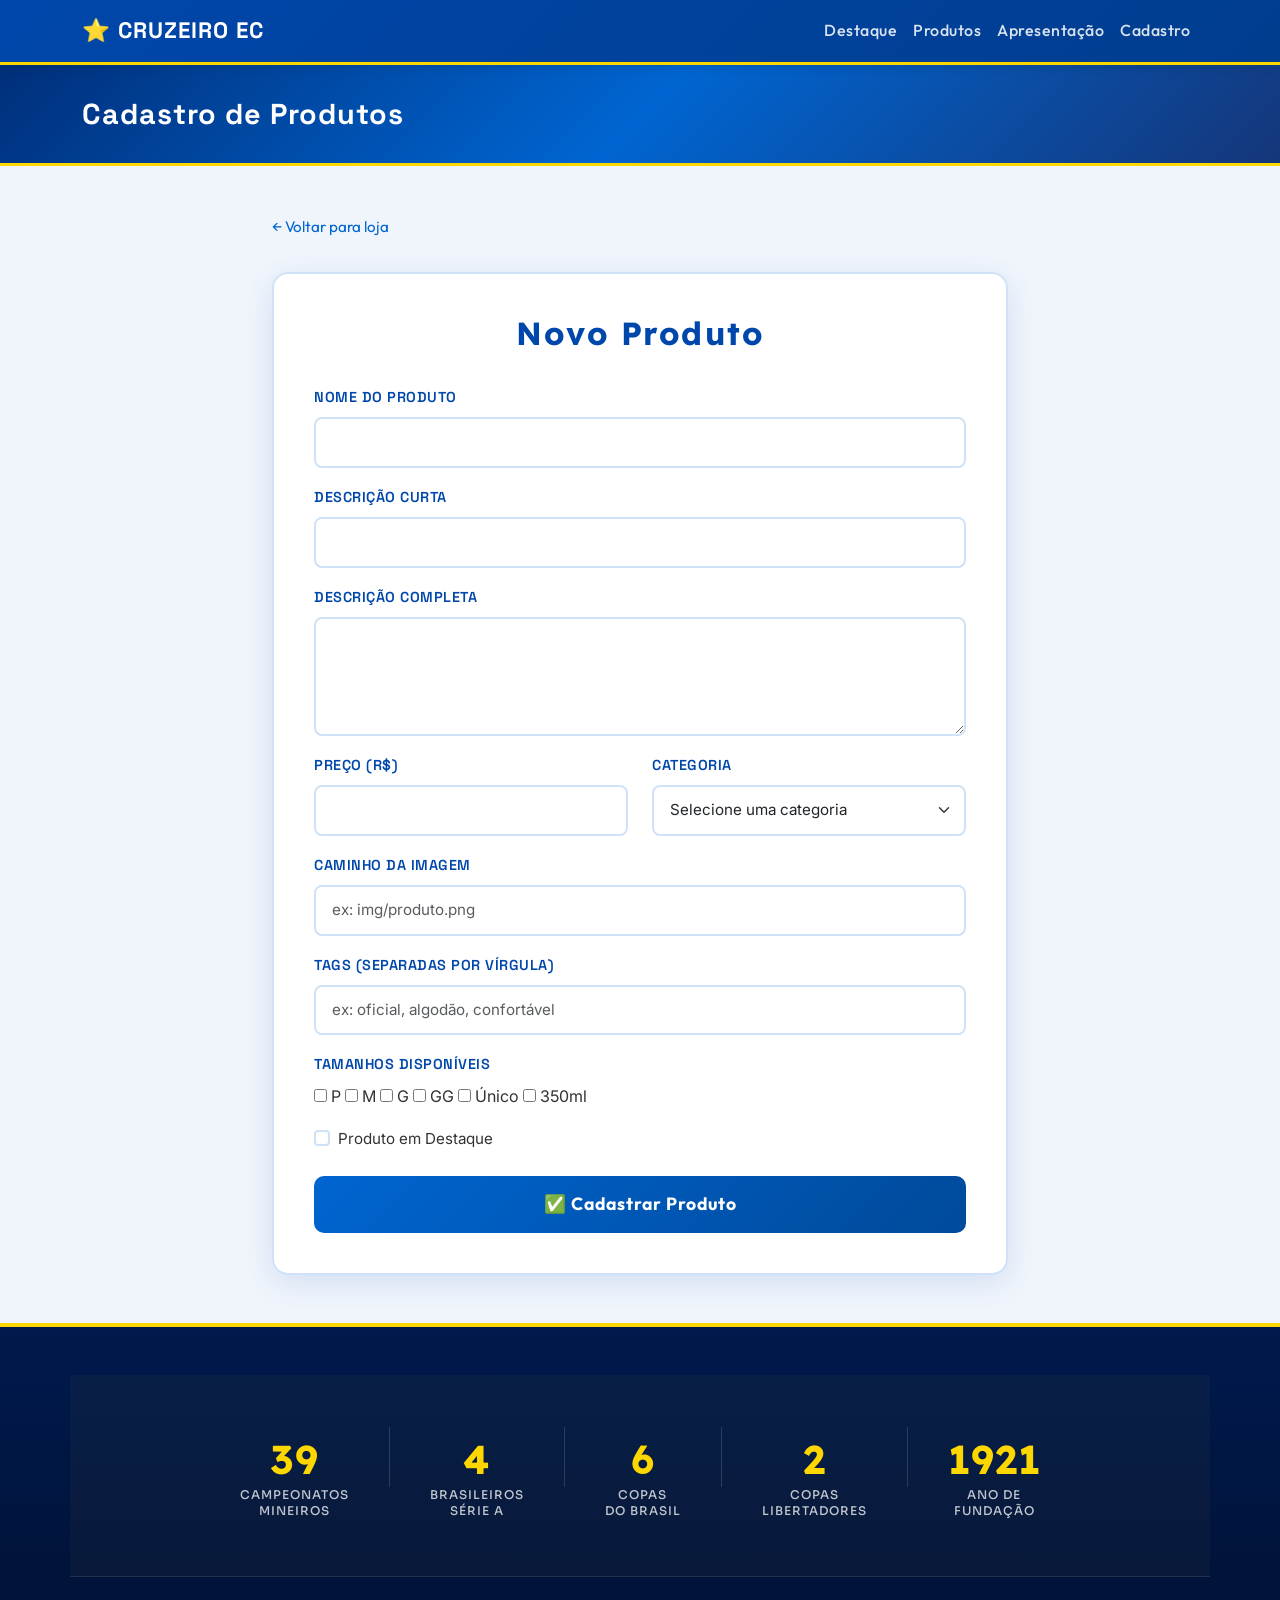
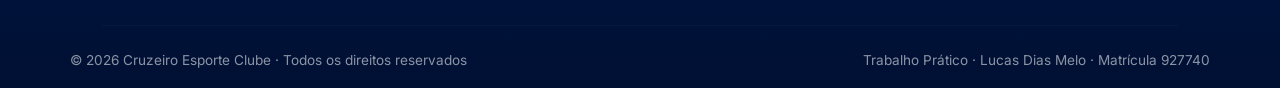
<file: public copy/cadastro_produtos.html>
<!DOCTYPE html>
<html lang="pt-br">
<head>
    <meta charset="UTF-8">
    <meta name="viewport" content="width=device-width, initial-scale=1.0">
    <title>Cadastro de Produtos - Cruzeiro EC</title>
    <link href="https://cdn.jsdelivr.net/npm/bootstrap@5.3.8/dist/css/bootstrap.min.css" rel="stylesheet" integrity="sha384-sRIl4kxILFvY47J16cr9ZwB07vP4J8+LH7qKQnuqkuIAvNWLzeN8tE5YBujZqJLB" crossorigin="anonymous">
    <link href="https://fonts.googleapis.com/css2?family=Sora:wght@400;500;600;700&family=Outfit:wght@400;500;600;700&family=Lexend:wght@400;500;600;700&family=Inter:wght@300;400;500;600;700&family=Space+Grotesk:wght@400;500;600;700&display=swap" rel="stylesheet">
    <link rel="stylesheet" href="css/style.css">
    <link rel="stylesheet" href="css/cadastro.css">
</head>
<body>

    <!-- NAVBAR -->
    <nav class="navbar navbar-expand-lg navbar-dark sticky-top cz-navbar">
        <div class="container">
            <a class="navbar-brand fw-bold" href="index.html">⭐ CRUZEIRO EC</a>
            <button class="navbar-toggler" type="button" data-bs-toggle="collapse" data-bs-target="#navbarNav">
                <span class="navbar-toggler-icon"></span>
            </button>
            <div class="collapse navbar-collapse" id="navbarNav">
                <ul class="navbar-nav ms-auto">
                    <li class="nav-item"><a class="nav-link" href="index.html#destaque">Destaque</a></li>
                    <li class="nav-item"><a class="nav-link" href="index.html#produtos">Produtos</a></li>
                    <li class="nav-item"><a class="nav-link" href="apresentacao.html">Apresentação</a></li>
                    <li class="nav-item"><a class="nav-link" href="cadastro_produtos.html">Cadastro</a></li>
                </ul>
            </div>
        </div>
    </nav>

    <!-- HERO CADASTRO -->
    <div class="cadastro-hero">
        <div class="container">
            <h1 class="cadastro-hero-title">Cadastro de Produtos</h1>
        </div>
    </div>

    <!-- CADASTRO SECTION -->
    <section class="cadastro-section">
        <div class="container">
            <div class="row justify-content-center">
                <div class="col-lg-8">
                    <a href="index.html" class="btn-voltar">← Voltar para loja</a>

                    <div class="cadastro-card">
                        <h2 class="cadastro-title">Novo Produto</h2>
                        <form id="formCadastro">
                            <!-- Nome -->
                            <div class="mb-3">
                                <label for="nome" class="form-label">Nome do Produto</label>
                                <input type="text" class="form-control" id="nome" name="nome" required>
                            </div>

                            <!-- Descrição Curta -->
                            <div class="mb-3">
                                <label for="descricaoCurta" class="form-label">Descrição Curta</label>
                                <input type="text" class="form-control" id="descricaoCurta" name="descricaoCurta" required>
                            </div>

                            <!-- Descrição Completa -->
                            <div class="mb-3">
                                <label for="descricaoCompleta" class="form-label">Descrição Completa</label>
                                <textarea class="form-control" id="descricaoCompleta" name="descricaoCompleta" rows="4" required></textarea>
                            </div>

                            <!-- Preço -->
                            <div class="row mb-3">
                                <div class="col-md-6">
                                    <label for="preco" class="form-label">Preço (R$)</label>
                                    <input type="number" class="form-control" id="preco" name="preco" step="0.01" min="0" required>
                                </div>

                                <!-- Categoria -->
                                <div class="col-md-6">
                                    <label for="categoria" class="form-label">Categoria</label>
                                    <select class="form-select" id="categoria" name="categoria" required>
                                        <option value="">Selecione uma categoria</option>
                                        <option value="Camisetas">Camisetas</option>
                                        <option value="Shorts">Shorts</option>
                                        <option value="Acessórios">Acessórios</option>
                                        <option value="Moletom">Moletom</option>
                                        <option value="Utensílios">Utensílios</option>
                                        <option value="Bandeiras">Bandeiras</option>
                                    </select>
                                </div>
                            </div>

                            <!-- Imagem -->
                            <div class="mb-3">
                                <label for="imagem" class="form-label">Caminho da Imagem</label>
                                <input type="text" class="form-control" id="imagem" name="imagem" placeholder="ex: img/produto.png" required>
                            </div>

                            <!-- Tags -->
                            <div class="mb-3">
                                <label for="tags" class="form-label">Tags (separadas por vírgula)</label>
                                <input type="text" class="form-control" id="tags" name="tags" placeholder="ex: oficial, algodão, confortável" required>
                            </div>

                            <!-- Tamanhos -->
                            <div class="mb-3">
                                <label class="form-label">Tamanhos Disponíveis</label>
                                <div class="tamanho-checkbox">
                                    <label>
                                        <input type="checkbox" name="tamanhos" value="P"> P
                                    </label>
                                    <label>
                                        <input type="checkbox" name="tamanhos" value="M"> M
                                    </label>
                                    <label>
                                        <input type="checkbox" name="tamanhos" value="G"> G
                                    </label>
                                    <label>
                                        <input type="checkbox" name="tamanhos" value="GG"> GG
                                    </label>
                                    <label>
                                        <input type="checkbox" name="tamanhos" value="Único"> Único
                                    </label>
                                    <label>
                                        <input type="checkbox" name="tamanhos" value="350ml"> 350ml
                                    </label>
                                </div>
                            </div>

                            <!-- Destaque -->
                            <div class="mb-3 form-check">
                                <input type="checkbox" class="form-check-input" id="destaque" name="destaque">
                                <label class="form-check-label" for="destaque">
                                    Produto em Destaque
                                </label>
                            </div>

                            <!-- Botões -->
                            <div class="d-grid gap-2 mt-4">
                                <button type="submit" class="btn-cadastro">
                                    ✅ Cadastrar Produto
                                </button>
                            </div>
                        </form>
                    </div>
                </div>
            </div>
        </div>
    </section>

    <!-- FOOTER -->
    <footer class="cz-footer text-white pt-5 pb-3">
        <div class="container">
            <div class="footer-trophy-bar d-flex flex-wrap justify-content-center gap-4 mb-5">
                <div class="footer-trophy-item text-center">
                    <span class="footer-trophy-num">39</span>
                    <span class="footer-trophy-label">Campeonatos<br>Mineiros</span>
                </div>
                <div class="footer-trophy-divider"></div>
                <div class="footer-trophy-item text-center">
                    <span class="footer-trophy-num">4</span>
                    <span class="footer-trophy-label">Brasileiros<br>Série A</span>
                </div>
                <div class="footer-trophy-divider"></div>
                <div class="footer-trophy-item text-center">
                    <span class="footer-trophy-num">6</span>
                    <span class="footer-trophy-label">Copas<br>do Brasil</span>
                </div>
                <div class="footer-trophy-divider"></div>
                <div class="footer-trophy-item text-center">
                    <span class="footer-trophy-num">2</span>
                    <span class="footer-trophy-label">Copas<br>Libertadores</span>
                </div>
                <div class="footer-trophy-divider"></div>
                <div class="footer-trophy-item text-center">
                    <span class="footer-trophy-num">1921</span>
                    <span class="footer-trophy-label">Ano de<br>Fundação</span>
                </div>
            </div>
            <hr class="footer-hr">
            <div class="d-flex flex-wrap justify-content-between align-items-center gap-2">
                <p class="footer-copy mb-0">© 2026 Cruzeiro Esporte Clube · Todos os direitos reservados</p>
                <p class="footer-copy mb-0">Trabalho Prático · Lucas Dias Melo · Matrícula 927740</p>
            </div>
        </div>
    </footer>

    <div class="cz-toast" id="czToast"></div>

    <script src="https://cdn.jsdelivr.net/npm/bootstrap@5.3.8/dist/js/bootstrap.bundle.min.js" integrity="sha384-FKyoEForCGlyvwx9Hj09JcYn3nv7wiPVlz7YYwJrWVcXK/BmnVDxM+D2scQbITxI" crossorigin="anonymous"></script>
    <script src="js/cadastro.js"></script>
</body>
</html>
</file>
<file: public copy/css/style.css>
@import url('https://fonts.googleapis.com/css2?family=Sora:wght@400;500;600;700&family=Outfit:wght@400;500;600;700&family=Lexend:wght@400;500;600;700&family=Inter:wght@300;400;500;600;700&family=Space+Grotesk:wght@400;500;600;700&display=swap');

* {
    margin: 0;
    padding: 0;
    box-sizing: border-box;
}

html {
    scroll-behavior: smooth;
}

body {
    font-family: 'Inter', sans-serif;
    color: #333;
    line-height: 1.6;
}

/* ── NAVBAR ─────────────────────────────── */
.cz-navbar {
    background: linear-gradient(135deg, #0047AB 0%, #003d8f 100%);
    border-bottom: 3px solid #FFD700;
    box-shadow: 0 2px 10px rgba(0, 0, 0, 0.1);
    backdrop-filter: blur(10px);
}

.cz-navbar .navbar-brand {
    font-family: 'Space Grotesk', sans-serif;
    font-size: 1.4rem;
    letter-spacing: 1px;
    color: #fff !important;
    transition: transform 0.3s ease;
    font-weight: 700;
}

.cz-navbar .navbar-brand:hover {
    transform: scale(1.05);
}

.cz-navbar .nav-link {
    font-family: 'Outfit', sans-serif;
    font-size: 1rem;
    letter-spacing: 0.5px;
    color: rgba(255,255,255,0.85) !important;
    transition: all 0.3s ease;
    position: relative;
    font-weight: 500;
}

.cz-navbar .nav-link::after {
    content: '';
    position: absolute;
    width: 0;
    height: 2px;
    bottom: -5px;
    left: 0;
    background-color: #FFD700;
    transition: width 0.3s ease;
}

.cz-navbar .nav-link:hover {
    color: #FFD700 !important;
}

.cz-navbar .nav-link:hover::after {
    width: 100%;
}

/* ── HERO ────────────────────────────────── */
.cz-hero {
    background: linear-gradient(135deg, #002f7a 0%, #0065D1 50%, #153679 100%);
    min-height: 50vh;
    display: flex;
    align-items: center;
    position: relative;
    overflow: hidden;
}

.cz-hero::before {
    content: '';
    position: absolute;
    inset: 0;
    background: repeating-linear-gradient(
        45deg,
        transparent,
        transparent 40px,
        rgba(255,255,255,0.03) 40px,
        rgba(255,255,255,0.03) 80px
    );
}

.cz-title {
    font-family: 'Lexend', sans-serif;
    font-size: clamp(2.5rem, 8vw, 5rem);
    font-weight: 700;
    letter-spacing: 2px;
    line-height: 1.05;
    text-shadow: 0 4px 20px rgba(0,0,0,0.4);
    animation: slideInDown 0.8s ease-out;
}

.hero-sub {
    font-family: 'Sora', sans-serif;
    opacity: 0.8;
    letter-spacing: 0.5px;
    animation: slideInUp 0.8s ease-out 0.2s both;
    font-weight: 400;
}

@keyframes slideInDown {
    from {
        opacity: 0;
        transform: translateY(-30px);
    }
    to {
        opacity: 1;
        transform: translateY(0);
    }
}

@keyframes slideInUp {
    from {
        opacity: 0;
        transform: translateY(30px);
    }
    to {
        opacity: 1;
        transform: translateY(0);
    }
}

/* ── SECTIONS ────────────────────────────── */
.cz-section-light {
    background-color: #f0f5fc;
}

.cz-section-intro {
    background: linear-gradient(135deg, #e8f1f8 0%, #f0f5fc 100%);
    padding: 3rem 0;
}

.intro-box {
    background: linear-gradient(135deg, #4a90e2 0%, #357abd 100%);
    border: none;
    border-radius: 16px;
    box-shadow: 0 12px 30px rgba(74, 144, 226, 0.2);
    transition: transform 0.3s ease, box-shadow 0.3s ease;
}

.intro-box:hover {
    transform: translateY(-5px);
    box-shadow: 0 16px 40px rgba(74, 144, 226, 0.3);
}

.intro-title {
    font-family: 'Space Grotesk', sans-serif;
    font-size: 1.5rem;
    color: white;
    font-weight: 700;
    letter-spacing: 1.5px;
}

.intro-text {
    font-family: 'Inter', sans-serif;
    font-size: 1rem;
    color: rgba(255,255,255,0.95);
    line-height: 1.8;
    font-weight: 400;
}

/* ── DESTAQUE (CAROUSEL) ─────────────────── */
.cz-section-destaque {
    background-color: white;
    padding: 3rem 0;
}

.carousel {
    border-radius: 16px;
    overflow: hidden;
    box-shadow: 0 10px 40px rgba(0,65,171,0.15);
    transition: transform 0.3s ease;
    background: transparent;
}

.carousel:hover {
    transform: scale(1.01);
}

.carousel-inner {
    background: transparent;
}

.carousel-item {
    background: transparent;
}

.carousel-bg-1 {
    background: linear-gradient(135deg, #f5f5f5 0%, #e8e8e8 100%);
}

.carousel-bg-2 {
    background: linear-gradient(135deg, #e8f0f8 0%, #f0f5fc 100%);
}

.carousel-bg-3 {
    background: linear-gradient(135deg, #f8f0e8 0%, #faf5f0 100%);
}

.carousel-inner img {
    height: 500px;
    object-fit: contain;
    background: transparent;
    padding: 20px;
}

.carousel-indicators [data-bs-target] {
    background-color: #0065D1;
    border-radius: 50%;
    width: 12px;
    height: 12px;
    transition: all 0.3s ease;
}

.carousel-indicators [data-bs-target].active {
    background-color: #FFD700;
    transform: scale(1.3);
}

.carousel-control-prev-icon,
.carousel-control-next-icon {
    filter: drop-shadow(0 0 5px rgba(0, 0, 0, 0.3));
}

/* ── HISTÓRIA ────────────────────────────── */
.cz-section-historia {
    background: linear-gradient(160deg, #002f7a, #0047AB);
    padding: 3rem 0;
    position: relative;
    overflow: hidden;
}

.cz-section-historia::before {
    content: '';
    position: absolute;
    inset: 0;
    background: repeating-linear-gradient(
        -45deg,
        transparent,
        transparent 40px,
        rgba(255,215,0,0.03) 40px,
        rgba(255,215,0,0.03) 80px
    );
}

.historia-text {
    font-family: 'Inter', sans-serif;
    font-size: 1rem;
    line-height: 1.8;
    opacity: 0.95;
    position: relative;
    z-index: 1;
    font-weight: 400;
}

/* ── PRODUTOS ────────────────────────────── */
.section-title {
    font-family: 'Lexend', sans-serif;
    font-size: 2rem;
    font-weight: 700;
    color: #0047AB;
    letter-spacing: 1.5px;
    margin-bottom: 2rem;
    position: relative;
    display: inline-block;
    width: 100%;
}

.section-title::after {
    content: '';
    position: absolute;
    bottom: -10px;
    left: 50%;
    transform: translateX(-50%);
    width: 60px;
    height: 4px;
    background: linear-gradient(90deg, transparent, #FFD700, transparent);
    border-radius: 2px;
}

.product-card {
    background: white;
    border: 2px solid #d0e2f7;
    border-radius: 12px;
    overflow: hidden;
    transition: transform 0.3s, box-shadow 0.3s, border-color 0.3s;
    box-shadow: 0 4px 16px rgba(0,65,171,0.08);
}

.product-card:hover {
    transform: translateY(-8px);
    box-shadow: 0 12px 30px rgba(0,65,171,0.15);
    border-color: #0065D1;
}

.product-image {
    width: 100%;
    height: 250px;
    object-fit: cover;
    background-color: #f0f5fc;
}

.product-body {
    padding: 1.5rem;
}

.product-name {
    font-family: 'Space Grotesk', sans-serif;
    font-size: 1.1rem;
    font-weight: 600;
    color: #0047AB;
    margin-bottom: 0.5rem;
    letter-spacing: 0.5px;
}

.product-description {
    font-family: 'Inter', sans-serif;
    font-size: 0.9rem;
    color: #666;
    margin-bottom: 1rem;
    line-height: 1.5;
    font-weight: 400;
}

.product-price {
    font-family: 'Space Grotesk', sans-serif;
    font-size: 1.8rem;
    font-weight: 700;
    color: #0065D1;
    margin-bottom: 1rem;
    letter-spacing: 0.5px;
}

.product-btn {
    width: 100%;
    background: linear-gradient(135deg, #0065D1, #004a9a);
    color: white;
    border: none;
    padding: 0.7rem;
    border-radius: 8px;
    font-family: 'Outfit', sans-serif;
    font-size: 0.95rem;
    font-weight: 600;
    cursor: pointer;
    transition: background-color 0.2s, transform 0.2s;
    letter-spacing: 0.5px;
}

.product-btn:hover {
    background-color: #0047AB;
    transform: scale(1.02);
}

/* ── SOBRE ───────────────────────────────── */
.cz-section-sobre {
    background-color: #f0f5fc;
}

.sobre-box {
    background: white;
    border: 2px solid #d0e2f7;
    border-radius: 12px;
    box-shadow: 0 4px 16px rgba(0,65,171,0.08);
}

.sobre-subtitle {
    font-family: 'Space Grotesk', sans-serif;
    font-size: 1.2rem;
    color: #0065D1;
    font-weight: 600;
    letter-spacing: 0.5px;
}

.sobre-text {
    font-family: 'Inter', sans-serif;
    font-size: 0.95rem;
    color: #333;
    line-height: 1.8;
    font-weight: 400;
}

.social-links {
    display: flex;
    flex-direction: column;
    gap: 1rem;
}

.social-link {
    font-family: 'Outfit', sans-serif;
    display: inline-block;
    padding: 0.7rem 1rem;
    background: linear-gradient(135deg, #0065D1, #004a9a);
    color: white;
    text-decoration: none;
    border-radius: 8px;
    transition: all 0.3s ease;
    text-align: center;
    font-weight: 500;
    letter-spacing: 0.5px;
}

.social-link:hover {
    background-color: #0047AB;
    transform: translateX(5px);
    text-decoration: none;
    color: white;
}

/* ── FOOTER ──────────────────────────────── */
.cz-footer {
    background: linear-gradient(180deg, #001a4d 0%, #001033 100%);
    border-top: 4px solid #FFD700;
}

.cz-footer .container {
    padding: 0;
}

/* Faixa de troféus */
.footer-trophy-bar {
    border-bottom: 1px solid rgba(255,255,255,0.1);
    padding: 3rem 2rem 2.5rem;
    background: rgba(255, 215, 0, 0.03);
}

.footer-trophy-item {
    display: flex;
    flex-direction: column;
    align-items: center;
    gap: 8px;
    min-width: 100px;
    transition: all 0.3s ease;
    padding: 1rem;
    border-radius: 12px;
}

.footer-trophy-item:hover {
    transform: translateY(-8px) scale(1.08);
    background: rgba(255, 215, 0, 0.1);
}

.footer-trophy-num {
    font-family: 'Lexend', sans-serif;
    font-size: 2.5rem;
    font-weight: 700;
    color: #FFD700;
    line-height: 1;
    letter-spacing: 1px;
}

.footer-trophy-label {
    font-family: 'Sora', sans-serif;
    font-size: 0.75rem;
    color: rgba(255,255,255,0.75);
    text-align: center;
    text-transform: uppercase;
    letter-spacing: 1px;
    line-height: 1.4;
    font-weight: 500;
}

.footer-trophy-divider {
    width: 1px;
    background: rgba(255,255,255,0.15);
    align-self: stretch;
    margin: 4px 0;
    height: 60px;
}

/* Seção Principal do Footer */
.footer-main-content {
    padding: 3.5rem 2rem;
}

/* Colunas */
.footer-col-title {
    font-family: 'Space Grotesk', sans-serif;
    font-size: 1.15rem;
    font-weight: 700;
    color: #FFD700;
    letter-spacing: 1.5px;
    text-transform: uppercase;
    margin-bottom: 1.5rem;
    padding-bottom: 0.75rem;
    border-bottom: 2px solid rgba(255,215,0,0.4);
    display: flex;
    align-items: center;
    gap: 0.5rem;
}

.footer-text {
    font-family: 'Inter', sans-serif;
    font-size: 0.95rem;
    color: rgba(255,255,255,0.75);
    line-height: 1.9;
    margin-bottom: 1rem;
    font-weight: 400;
}

.footer-text strong {
    color: #FFD700;
    font-weight: 600;
}

.footer-info-item {
    display: flex;
    align-items: center;
    gap: 0.8rem;
    margin-bottom: 0.8rem;
    font-family: 'Inter', sans-serif;
    font-size: 0.95rem;
    color: rgba(255,255,255,0.75);
}

.footer-info-item strong {
    color: #FFD700;
    min-width: 80px;
    font-weight: 600;
}

.footer-links-list {
    list-style: none;
    padding: 0;
    margin: 0;
    display: flex;
    flex-direction: column;
    gap: 0.8rem;
}

.footer-links-list li {
    font-family: 'Inter', sans-serif;
    font-size: 0.95rem;
    color: rgba(255,255,255,0.7);
    line-height: 1.6;
    transition: all 0.3s ease;
    font-weight: 400;
}

.footer-links-list li a {
    color: rgba(255,255,255,0.8);
    text-decoration: none;
    transition: all 0.3s ease;
    position: relative;
    display: inline-block;
    font-weight: 500;
}

.footer-links-list li a::before {
    content: '▶';
    opacity: 0;
    margin-right: 6px;
    transition: opacity 0.3s ease;
    font-size: 0.7rem;
    color: #FFD700;
}

.footer-links-list li a:hover {
    color: #FFD700;
    padding-left: 8px;
}

.footer-links-list li a:hover::before {
    opacity: 1;
}

/* Redes sociais */
.footer-social-row {
    display: flex;
    flex-direction: column;
    gap: 0.8rem;
}

.footer-social-btn {
    font-family: 'Outfit', sans-serif;
    font-size: 0.9rem;
    color: rgba(255,255,255,0.85);
    text-decoration: none;
    padding: 0.6rem 1rem;
    border: 1.5px solid rgba(255,215,0,0.4);
    border-radius: 8px;
    transition: all 0.3s ease;
    display: inline-block;
    font-weight: 500;
    background: rgba(255,215,0,0.05);
}

.footer-social-btn:hover {
    background: rgba(255,215,0,0.15);
    border-color: #FFD700;
    color: #FFD700;
    transform: translateX(6px);
    box-shadow: 0 4px 15px rgba(255, 215, 0, 0.2);
}

.footer-site-contact {
    display: flex;
    flex-direction: column;
    gap: 0.6rem;
    margin-top: 1.2rem;
}

.footer-site-link {
    color: #90b8e8;
    text-decoration: none;
    transition: all 0.3s ease;
    font-weight: 500;
    display: inline-flex;
    align-items: center;
    gap: 0.4rem;
    font-family: 'Inter', sans-serif;
}

.footer-site-link:hover {
    color: #FFD700;
    transform: translateX(4px);
}

/* Rodapé base */
.footer-hr {
    border-color: rgba(255,255,255,0.1);
    margin: 2.5rem 2rem 1.5rem;
}

.footer-bottom {
    padding: 1.5rem 2rem;
    background: rgba(0, 0, 0, 0.3);
}

.footer-copy {
    font-family: 'Inter', sans-serif;
    font-size: 0.85rem;
    color: rgba(255,255,255,0.55);
    font-weight: 400;
}

/* ── MODAL ───────────────────────────────── */
.modal-content {
    border-radius: 12px;
    border: 2px solid #d0e2f7;
}

.modal-header {
    background-color: #0065D1;
    color: white;
}

.modal-title {
    font-family: 'Space Grotesk', sans-serif;
    font-weight: 600;
    letter-spacing: 0.5px;
}

.form-label {
    font-family: 'Outfit', sans-serif;
    color: #0047AB;
    font-weight: 600;
    letter-spacing: 0.3px;
}

.form-select, .form-control {
    border-color: #d0e2f7;
    font-family: 'Inter', sans-serif;
}

.form-select:focus, .form-control:focus {
    border-color: #0065D1;
    box-shadow: 0 0 0 0.2rem rgba(0, 101, 209, 0.25);
}

.btn-primary {
    background-color: #0065D1;
    border-color: #0065D1;
    font-family: 'Outfit', sans-serif;
    font-weight: 600;
}

.btn-primary:hover {
    background-color: #0047AB;
    border-color: #0047AB;
}

/* ── RESPONSIVE ──────────────────────────── */
@media (max-width: 768px) {
    .carousel-inner img {
        height: 350px;
    }

    .section-title {
        font-size: 1.6rem;
    }

    .product-price {
        font-size: 1.5rem;
    }

    .footer-trophy-bar {
        padding: 2rem 1rem;
    }

    .footer-trophy-item {
        min-width: 80px;
        padding: 0.75rem;
    }

    .footer-main-content {
        padding: 2.5rem 1rem;
    }

    .footer-trophy-num {
        font-size: 2rem;
    }

    .footer-col-title {
        font-size: 1rem;
    }

    .footer-text {
        font-size: 0.9rem;
    }
}

@media (max-width: 576px) {
    .cz-title {
        letter-spacing: 1px;
    }

    .carousel-inner img {
        height: 280px;
    }

    .intro-title {
        font-size: 1.2rem;
    }

    .intro-text {
        font-size: 0.9rem;
    }

    .section-title {
        font-size: 1.4rem;
    }

    .historia-text {
        font-size: 0.85rem;
    }

    .footer-trophy-divider {
        display: none;
    }

    .footer-trophy-item {
        min-width: 70px;
        padding: 0.5rem;
    }

    .footer-trophy-num {
        font-size: 1.8rem;
    }

    .footer-trophy-label {
        font-size: 0.65rem;
    }

    .footer-col-title {
        font-size: 0.95rem;
        margin-bottom: 1rem;
    }

    .footer-text {
        font-size: 0.85rem;
    }

    .footer-bottom {
        padding: 1rem;
        text-align: center;
    }

    .footer-copy {
        font-size: 0.75rem;
    }
}

/* ── SCROLL BAR ──────────────────────────── */
::-webkit-scrollbar {
    width: 8px;
}

::-webkit-scrollbar-track {
    background: #f0f5fc;
}

::-webkit-scrollbar-thumb {
    background: #0065D1;
    border-radius: 4px;
}

::-webkit-scrollbar-thumb:hover {
    background: #0047AB;
}
</file>
<file: public copy/css/cadastro.css>
/* ── CADASTRO PÁGINA ────────────────────────── */
.cadastro-hero {
    background: linear-gradient(135deg, #002f7a 0%, #0065D1 50%, #153679 100%);
    padding: 2rem 0;
    border-bottom: 3px solid #FFD700;
}

.cadastro-hero-title {
    font-family: 'Space Grotesk', sans-serif;
    font-size: 1.8rem;
    color: white;
    letter-spacing: 1px;
    margin: 0;
    font-weight: 700;
}

.cadastro-section {
    background-color: #f0f5fc;
    min-height: 80vh;
    padding: 3rem 0;
}

.cadastro-card {
    background: white;
    border-radius: 16px;
    border: 2px solid #d0e2f7;
    padding: 2.5rem;
    box-shadow: 0 8px 30px rgba(0, 65, 171, 0.12);
}

.cadastro-title {
    font-family: 'Lexend', sans-serif;
    font-size: 2rem;
    font-weight: 700;
    color: #0047AB;
    letter-spacing: 1.5px;
    margin-bottom: 2rem;
    text-align: center;
}

.form-label {
    font-family: 'Space Grotesk', sans-serif;
    font-size: 0.9rem;
    font-weight: 600;
    color: #0047AB;
    letter-spacing: 0.5px;
    text-transform: uppercase;
    margin-bottom: 0.5rem;
}

.form-control, .form-select {
    border: 2px solid #d0e2f7;
    border-radius: 8px;
    padding: 0.75rem 1rem;
    font-family: 'Inter', sans-serif;
    font-size: 0.95rem;
    transition: border-color 0.3s ease;
}

.form-control:focus, .form-select:focus {
    border-color: #0065D1;
    box-shadow: 0 0 0 0.2rem rgba(0, 101, 209, 0.25);
}

.btn-cadastro {
    width: 100%;
    background: linear-gradient(135deg, #0065D1, #004a9a);
    color: white;
    border: none;
    padding: 0.9rem;
    border-radius: 10px;
    font-family: 'Outfit', sans-serif;
    font-size: 1.1rem;
    font-weight: 700;
    letter-spacing: 1px;
    cursor: pointer;
    transition: background 0.2s, transform 0.15s;
}

.btn-cadastro:hover {
    background: #0047AB;
    transform: translateY(-2px);
    color: white;
}

.btn-voltar {
    font-family: 'Outfit', sans-serif;
    font-size: 0.95rem;
    color: #0065D1;
    text-decoration: none;
    display: inline-flex;
    align-items: center;
    gap: 0.3rem;
    margin-bottom: 2rem;
    transition: color 0.2s;
}

.btn-voltar:hover {
    color: #0047AB;
}

.form-check-input {
    border: 2px solid #d0e2f7;
    cursor: pointer;
}

.form-check-input:checked {
    background-color: #0065D1;
    border-color: #0065D1;
}

.form-check-label {
    font-family: 'Inter', sans-serif;
    font-size: 0.95rem;
    color: #333;
    cursor: pointer;
}

@media (max-width: 768px) {
    .cadastro-card {
        padding: 1.5rem;
    }

    .cadastro-title {
        font-size: 1.5rem;
    }

    .cadastro-hero-title {
        font-size: 1.3rem;
    }
}
</file>
